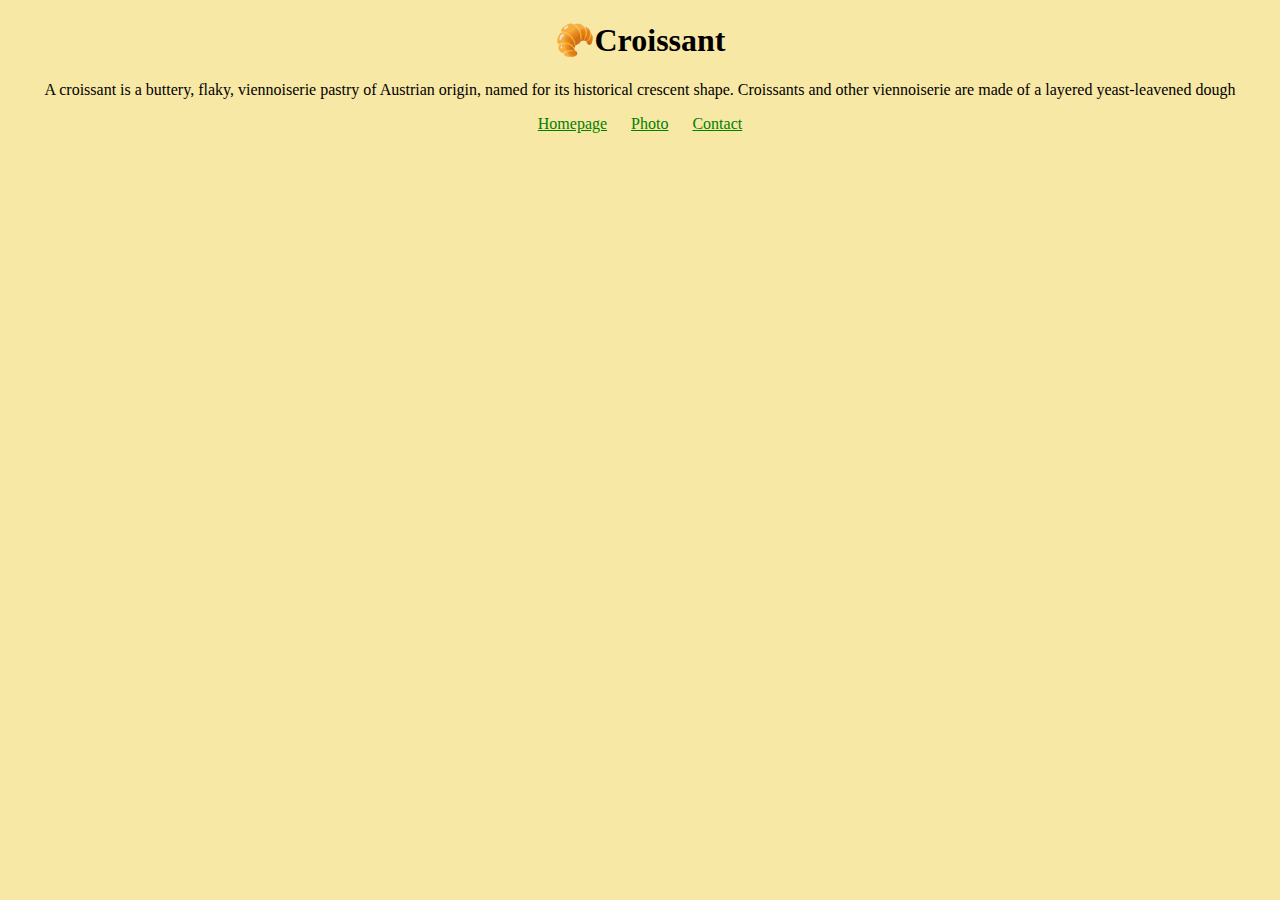
<file: index.html>
<!DOCTYPE html>
<html lang="en">
<head>
    <meta charset="UTF-8">
    <meta name="viewport" content="width=device-width, initial-scale=1.0">
    <meta name="description" content="description of a croissant, how it is made and its origins">
    <link rel="stylesheet" href="src/style.css">
    <title>Croissant</title>
</head>
<body>
    <h1>🥐Croissant</h1>
    <p>A croissant is a buttery, flaky, viennoiserie pastry of Austrian origin, named for its historical crescent shape.
    Croissants and other viennoiserie are made of a layered yeast-leavened dough</p>
    <div class="links">
        <a href="index.html">Homepage</a>
        <a href="photo.html">Photo</a>
        <a href="contact.html">Contact</a>
    </div>
</body>
</html>
</file>
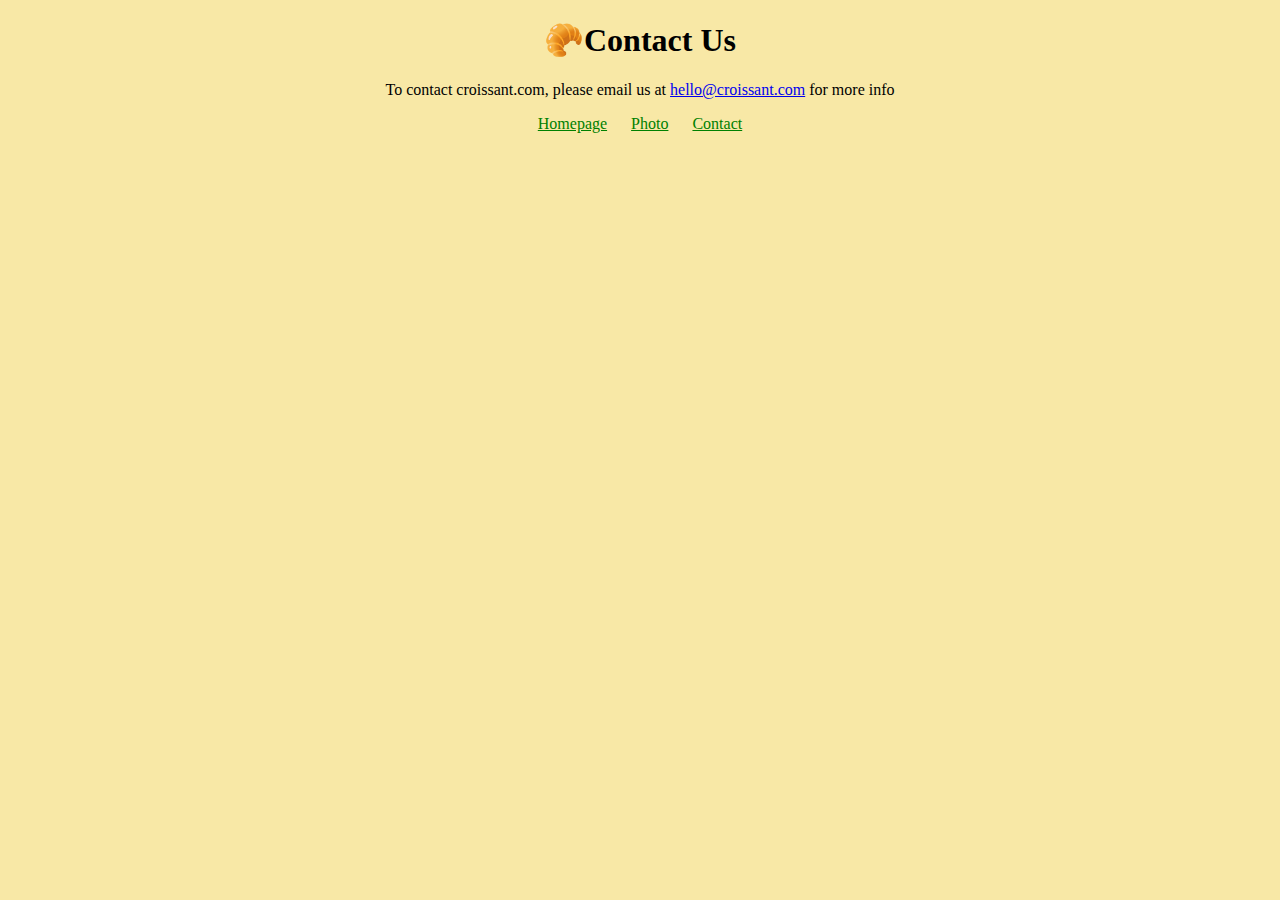
<file: contact.html>
<!DOCTYPE html>
<html lang="en">
<head>
    <meta charset="UTF-8">
    <meta name="viewport" content="width=device-width, initial-scale=1.0">
    <meta name="description" content="our contact details to get intouch with us for more information">
    <link rel="stylesheet" href="src/style.css">
    <title>Contact Us</title>
</head>
<body>
    <h1>🥐Contact Us</h1>
    <p>To contact croissant.com, please email us at <a href="mailto:">hello@croissant.com</a> for more info</p>
    <div class="links">
        <a href="index.html">Homepage</a>
        <a href="photo.html">Photo</a>
        <a href="contact.html">Contact</a>
    </div>
</body>
</html>
</file>
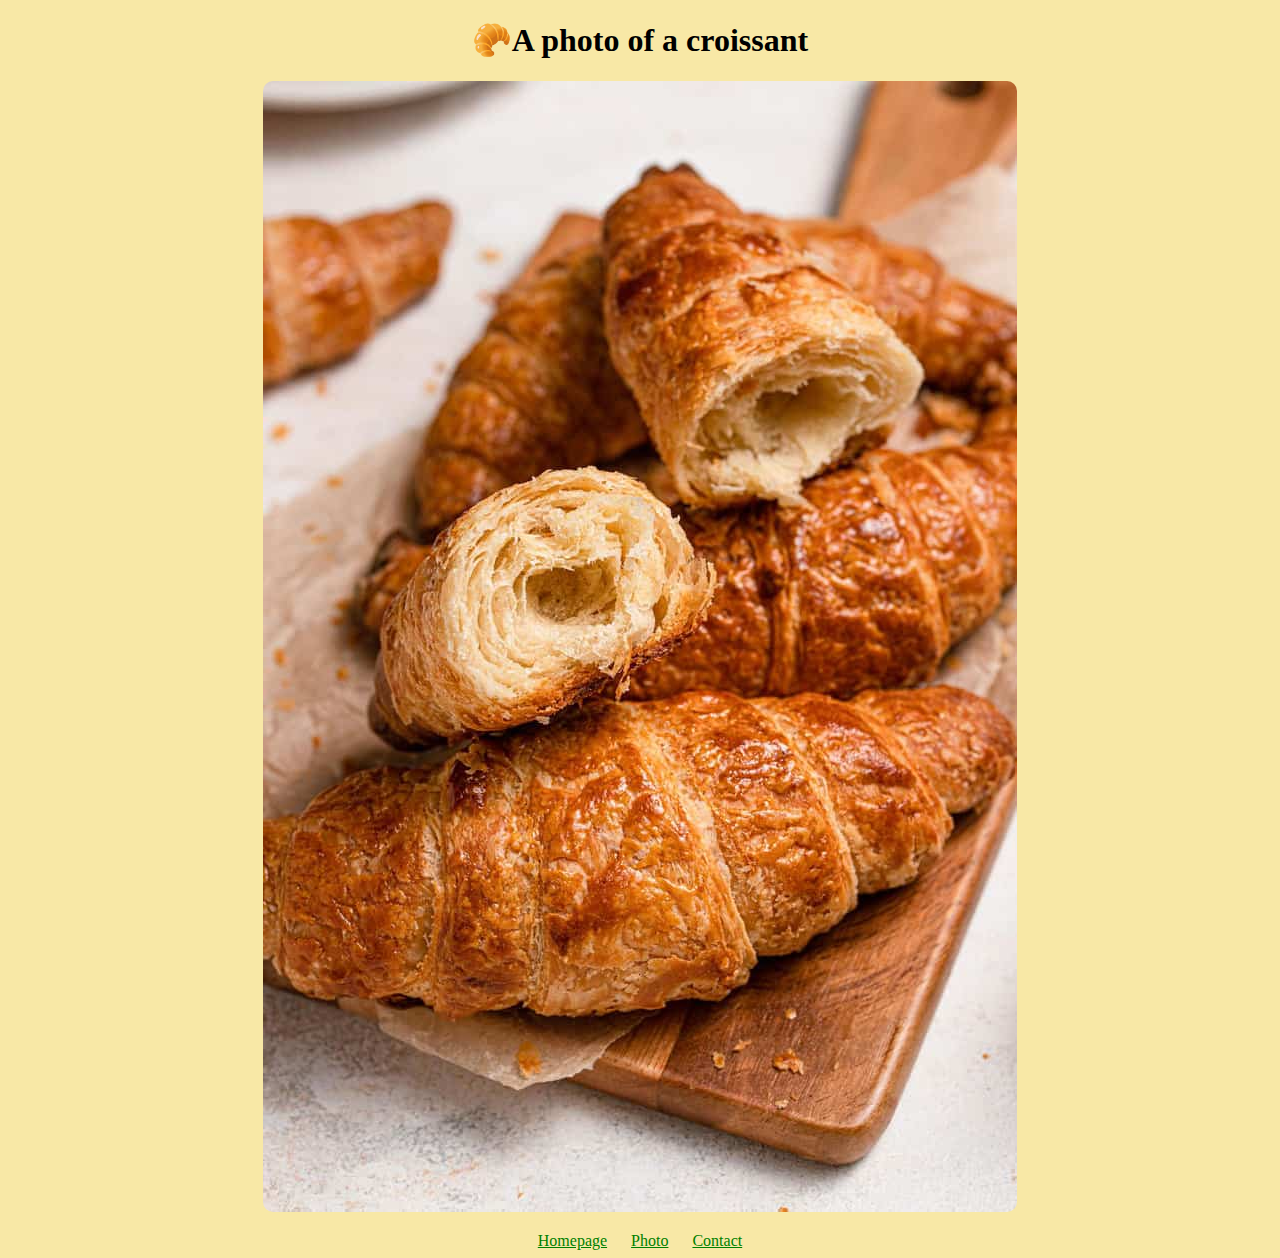
<file: photo.html>
<!DOCTYPE html>
<html lang="en">
<head>
    <meta charset="UTF-8">
    <meta name="viewport" content="width=device-width, initial-scale=1.0">
    <meta name="description" content="a page with a photo of a croissant">
    <link rel="stylesheet" href="src/style.css">
    <title>Croissant</title>
</head>
<body>
    <h1>🥐A photo of a croissant</h1>
    <img src="src/croissants.jpg" alt="image of croissants" class="croissant">
    <div class="links">
        <a href="index.html">Homepage</a>
        <a href="photo.html">Photo</a>
        <a href="contact.html">Contact</a>
    </div>
</body>
</html>
</file>
<file: src/style.css>
body{
    background-color: #F8E8A6;
}
h1, p{
    text-align: center;
}
.links{
    text-align: center;
}
.links a{
    margin: 10px;
    color: green;
}
.croissant {
    max-width: 900px;
    display: block;
    margin: 20px auto;
    border-radius: 10px;
}
</file>
